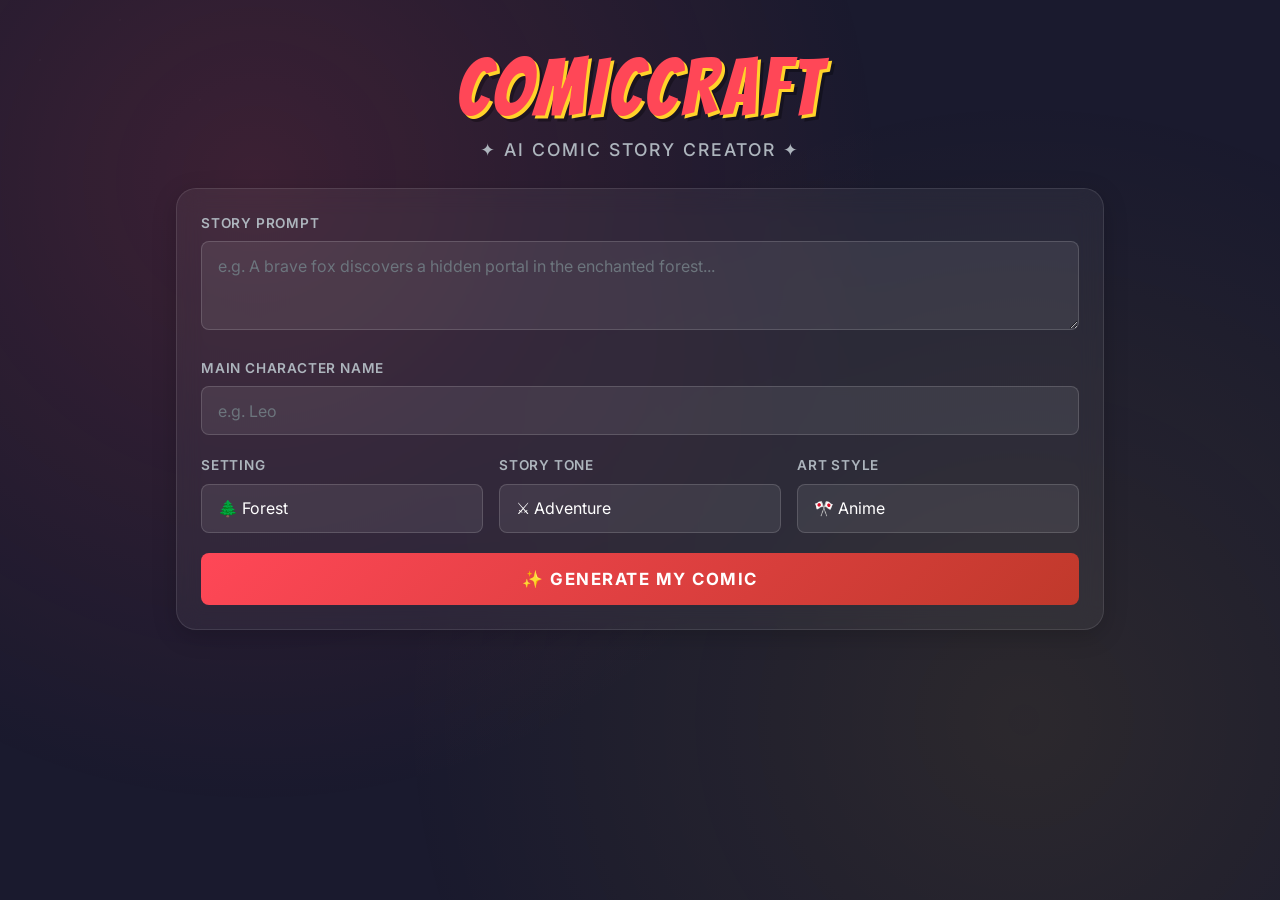
<file: templates/index.html>
<!DOCTYPE html>
<html lang="en">
<head>
    <meta charset="UTF-8">
    <meta name="viewport" content="width=device-width, initial-scale=1.0">
    <meta name="description" content="ComicCraft — Create stunning AI-powered comic stories in seconds. Choose your character, setting, and style.">
    <title>COMICCRAFT — AI Comic Story Creator</title>
    <link rel="stylesheet" href="/static/css/style.css">
</head>
<body>
    <div class="container">
        <header>
            <span class="logo">COMICCRAFT</span>
            <p class="tagline">✦ AI Comic Story Creator ✦</p>
        </header>

        <main class="card">
            <form id="comicForm" action="/generate" method="POST" novalidate>

                <div class="form-group">
                    <label for="story_prompt">Story Prompt</label>
                    <textarea id="story_prompt" name="story_prompt" rows="3" required
                        placeholder="e.g. A brave fox discovers a hidden portal in the enchanted forest..."></textarea>
                </div>

                <div class="form-group">
                    <label for="character_name">Main Character Name</label>
                    <input type="text" id="character_name" name="character_name" required
                        placeholder="e.g. Leo">
                </div>

                <div class="form-row">
                    <div class="form-group">
                        <label for="setting">Setting</label>
                        <select id="setting" name="setting" required>
                            <option value="Forest">🌲 Forest</option>
                            <option value="School">🏫 School</option>
                            <option value="City">🏙️ City</option>
                            <option value="Space">🚀 Space</option>
                            <option value="Village">🏡 Village</option>
                            <option value="Fantasy Kingdom">🏰 Fantasy Kingdom</option>
                            <option value="Ocean">🌊 Ocean</option>
                            <option value="Desert">🏜️ Desert</option>
                        </select>
                    </div>

                    <div class="form-group">
                        <label for="tone">Story Tone</label>
                        <select id="tone" name="tone" required>
                            <option value="Adventure">⚔️ Adventure</option>
                            <option value="Funny">😄 Funny</option>
                            <option value="Dramatic">🎭 Dramatic</option>
                            <option value="Light-hearted">☀️ Light-hearted</option>
                            <option value="Emotional">💙 Emotional</option>
                            <option value="Poetic">🌸 Poetic</option>
                        </select>
                    </div>

                    <div class="form-group">
                        <label for="art_style">Art Style</label>
                        <select id="art_style" name="art_style" required>
                            <option value="Anime">🎌 Anime</option>
                            <option value="Comic Book">💥 Comic Book</option>
                            <option value="Cartoon">🎨 Cartoon</option>
                            <option value="Manga">📖 Manga</option>
                            <option value="Pixel Art">👾 Pixel Art</option>
                            <option value="Realistic">📷 Realistic</option>
                        </select>
                    </div>
                </div>

                <button type="submit" id="generateBtn" class="btn">
                    ✨ Generate My Comic
                </button>
            </form>

            <div id="loading" class="hidden">
                <div class="spinner"></div>
                <p>Creating your comic with AI magic...<br>This may take 1–2 minutes ☕</p>
            </div>
        </main>
    </div>

    <script src="/static/js/app.js"></script>
</body>
</html>
</file>
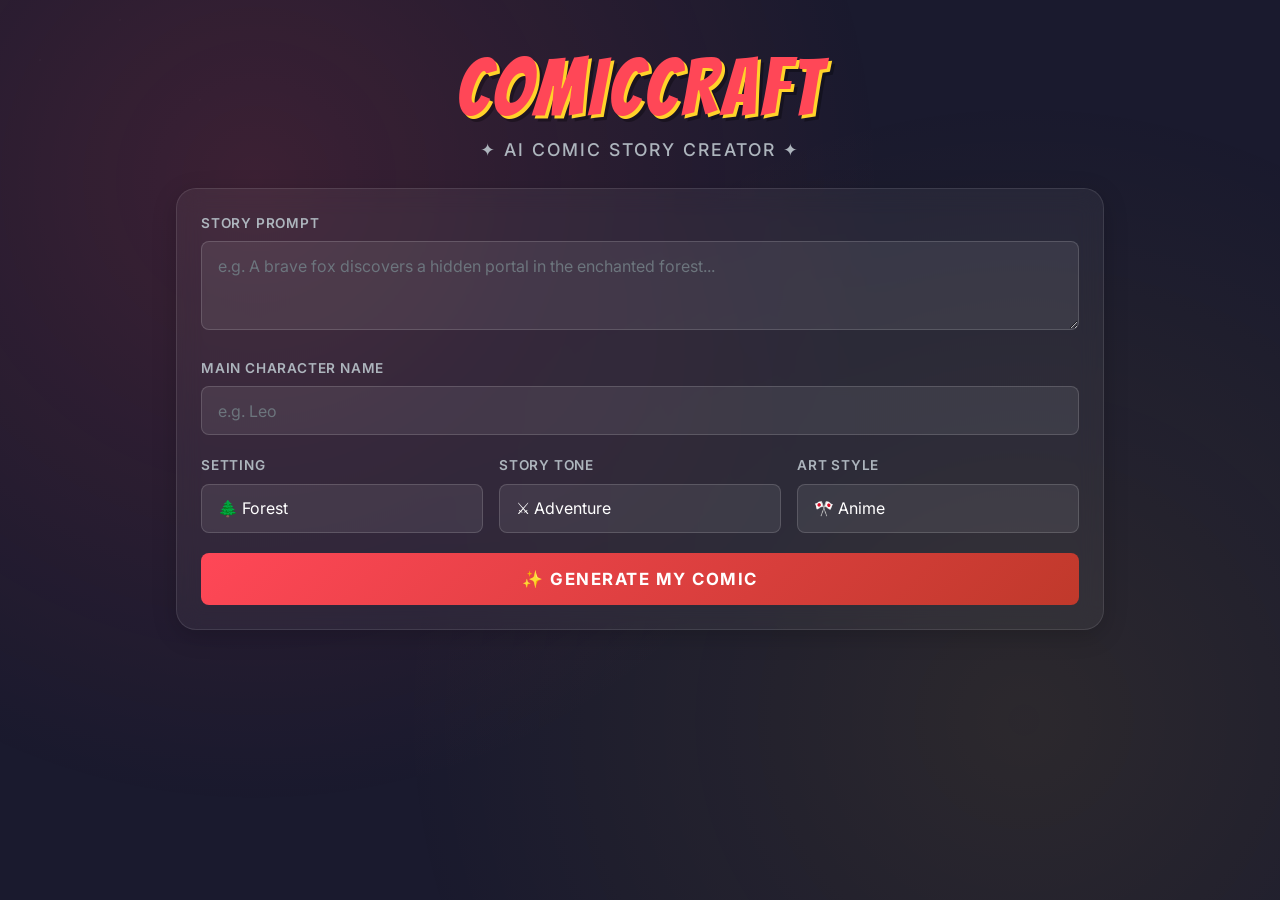
<file: app/templates/index.html>
<!DOCTYPE html>
<html lang="en">
<head>
    <meta charset="UTF-8">
    <meta name="viewport" content="width=device-width, initial-scale=1.0">
    <meta name="description" content="ComicCraft — Create stunning AI-powered comic stories in seconds. Choose your character, setting, and style.">
    <title>COMICCRAFT — AI Comic Story Creator</title>
    <link rel="preconnect" href="https://fonts.googleapis.com">
    <link rel="preconnect" href="https://fonts.gstatic.com" crossorigin>
    <link href="https://fonts.googleapis.com/css2?family=Bangers&family=Inter:wght@400;500;600;700;800&display=swap" rel="stylesheet">
    <style>
/* ── CSS Variables ── */
:root {
    --red:       #ff4757;
    --red-dark:  #c0392b;
    --navy:      #1a1a2e;
    --navy-mid:  #16213e;
    --navy-card: #0f3460;
    --gold:      #ffd32a;
    --white:     #ffffff;
    --gray-100:  #f8f9fa;
    --gray-200:  #e9ecef;
    --gray-400:  #adb5bd;
    --gray-600:  #6c757d;
    --text:      #1a1a2e;
    --radius-sm:  8px;
    --radius-md:  14px;
    --radius-lg:  20px;
    --shadow-sm:  0 2px 8px rgba(0,0,0,.12);
    --shadow-md:  0 6px 24px rgba(0,0,0,.18);
    --shadow-lg:  0 12px 40px rgba(0,0,0,.25);
    --transition: .25s cubic-bezier(.4,0,.2,1);
}
*, *::before, *::after { box-sizing: border-box; margin: 0; padding: 0; }
html { scroll-behavior: smooth; }
body {
    font-family: 'Inter', system-ui, sans-serif;
    background: var(--navy);
    color: var(--white);
    line-height: 1.6;
    min-height: 100vh;
    overflow-x: hidden;
}
body::before {
    content: '';
    position: fixed;
    inset: 0;
    background-image:
        radial-gradient(circle at 20% 20%, rgba(255,71,87,.15) 0%, transparent 50%),
        radial-gradient(circle at 80% 80%, rgba(255,211,42,.08) 0%, transparent 50%),
        radial-gradient(1px 1px at 40px 60px, rgba(255,255,255,.06) 0%, transparent 100%),
        radial-gradient(1px 1px at 120px 20px, rgba(255,255,255,.05) 0%, transparent 100%),
        radial-gradient(1px 1px at 200px 100px, rgba(255,255,255,.04) 0%, transparent 100%);
    z-index: -1;
    pointer-events: none;
}
.container { width: 100%; max-width: 960px; margin: 0 auto; padding: 1rem; }
header { text-align: center; padding: 2rem 0 1.5rem; }
.logo {
    font-family: 'Bangers', cursive;
    font-size: clamp(2.8rem, 10vw, 5rem);
    letter-spacing: 4px;
    color: var(--red);
    text-shadow: 3px 3px 0 var(--gold), 6px 6px 0 rgba(0,0,0,.3);
    line-height: 1;
    display: block;
    animation: logoEntrance .6s ease-out both;
}
@keyframes logoEntrance {
    from { opacity: 0; transform: translateY(-20px) scale(.95); }
    to   { opacity: 1; transform: translateY(0) scale(1); }
}
header .tagline {
    font-size: clamp(.85rem, 3vw, 1.1rem);
    color: var(--gray-400);
    font-weight: 500;
    letter-spacing: 2px;
    text-transform: uppercase;
    margin-top: .5rem;
}
.card {
    background: rgba(255,255,255,.05);
    border: 1px solid rgba(255,255,255,.1);
    backdrop-filter: blur(12px);
    -webkit-backdrop-filter: blur(12px);
    border-radius: var(--radius-lg);
    padding: 1.5rem;
    box-shadow: var(--shadow-md);
}
.form-group { margin-bottom: 1.25rem; }
.form-row { display: grid; grid-template-columns: 1fr; gap: 1rem; }
@media (min-width: 540px) { .form-row { grid-template-columns: repeat(3, 1fr); } }
label {
    display: block; margin-bottom: .4rem; font-size: .85rem;
    font-weight: 600; color: var(--gray-400);
    text-transform: uppercase; letter-spacing: .8px;
}
input, select, textarea {
    width: 100%; padding: .85rem 1rem;
    background: rgba(255,255,255,.08);
    border: 1.5px solid rgba(255,255,255,.15);
    border-radius: var(--radius-sm);
    color: var(--white); font-size: 1rem; font-family: inherit;
    transition: border-color var(--transition), background var(--transition);
    -webkit-appearance: none; appearance: none;
}
input::placeholder, textarea::placeholder { color: var(--gray-600); }
input:focus, select:focus, textarea:focus { outline: none; border-color: var(--red); background: rgba(255,255,255,.12); }
select option { background: var(--navy-mid); color: var(--white); }
.btn {
    display: block; width: 100%; padding: 1rem 1.5rem;
    background: linear-gradient(135deg, var(--red), var(--red-dark));
    color: var(--white); border: none; border-radius: var(--radius-sm);
    font-size: 1.05rem; font-weight: 700; font-family: inherit;
    cursor: pointer; text-transform: uppercase; letter-spacing: 1.5px;
    text-align: center; text-decoration: none;
    transition: transform var(--transition), box-shadow var(--transition), opacity var(--transition);
    position: relative; overflow: hidden;
}
.btn::after {
    content: ''; position: absolute; inset: 0;
    background: linear-gradient(135deg, rgba(255,255,255,.15), transparent);
    opacity: 0; transition: opacity var(--transition);
}
.btn:hover { transform: translateY(-2px); box-shadow: 0 8px 24px rgba(255,71,87,.4); }
.btn:hover::after { opacity: 1; }
.btn:active { transform: translateY(0); }
.btn:disabled { opacity: .6; cursor: not-allowed; transform: none; }
.hidden { display: none !important; }
#loading { text-align: center; padding: 2rem 0 .5rem; }
#loading p { color: var(--gray-400); font-size: .95rem; margin-top: .75rem; }
.spinner {
    width: 48px; height: 48px;
    border: 4px solid rgba(255,255,255,.1);
    border-top-color: var(--red);
    border-radius: 50%;
    animation: spin .9s linear infinite;
    margin: 0 auto;
}
@keyframes spin { to { transform: rotate(360deg); } }
    </style>
</head>
<body>
    <div class="container">
        <header>
            <span class="logo">COMICCRAFT</span>
            <p class="tagline">✦ AI Comic Story Creator ✦</p>
        </header>

        <main class="card">
            <form id="comicForm" action="/generate" method="POST" novalidate>

                <div class="form-group">
                    <label for="story_prompt">Story Prompt</label>
                    <textarea id="story_prompt" name="story_prompt" rows="3" required
                        placeholder="e.g. A brave fox discovers a hidden portal in the enchanted forest..."></textarea>
                </div>

                <div class="form-group">
                    <label for="character_name">Main Character Name</label>
                    <input type="text" id="character_name" name="character_name" required
                        placeholder="e.g. Leo">
                </div>

                <div class="form-row">
                    <div class="form-group">
                        <label for="setting">Setting</label>
                        <select id="setting" name="setting" required>
                            <option value="Forest">🌲 Forest</option>
                            <option value="School">🏫 School</option>
                            <option value="City">🏙️ City</option>
                            <option value="Space">🚀 Space</option>
                            <option value="Village">🏡 Village</option>
                            <option value="Fantasy Kingdom">🏰 Fantasy Kingdom</option>
                            <option value="Ocean">🌊 Ocean</option>
                            <option value="Desert">🏜️ Desert</option>
                        </select>
                    </div>

                    <div class="form-group">
                        <label for="tone">Story Tone</label>
                        <select id="tone" name="tone" required>
                            <option value="Adventure">⚔️ Adventure</option>
                            <option value="Funny">😄 Funny</option>
                            <option value="Dramatic">🎭 Dramatic</option>
                            <option value="Light-hearted">☀️ Light-hearted</option>
                            <option value="Emotional">💙 Emotional</option>
                            <option value="Poetic">🌸 Poetic</option>
                        </select>
                    </div>

                    <div class="form-group">
                        <label for="art_style">Art Style</label>
                        <select id="art_style" name="art_style" required>
                            <option value="Anime">🎌 Anime</option>
                            <option value="Comic Book">💥 Comic Book</option>
                            <option value="Cartoon">🎨 Cartoon</option>
                            <option value="Manga">📖 Manga</option>
                            <option value="Pixel Art">👾 Pixel Art</option>
                            <option value="Realistic">📷 Realistic</option>
                        </select>
                    </div>
                </div>

                <button type="submit" id="generateBtn" class="btn">
                    ✨ Generate My Comic
                </button>
            </form>

            <div id="loading" class="hidden">
                <div class="spinner"></div>
                <p>Creating your comic with AI magic...<br>This may take 1–2 minutes ☕</p>
            </div>
        </main>
    </div>

    <script>
    document.addEventListener('DOMContentLoaded', () => {
        const form = document.getElementById('comicForm');
        const submitBtn = document.getElementById('generateBtn');
        const loadingDiv = document.getElementById('loading');
        if (form) {
            form.addEventListener('submit', (e) => {
                submitBtn.disabled = true;
                submitBtn.style.opacity = '0.7';
                submitBtn.textContent = 'Generating... Please wait';
                loadingDiv.classList.remove('hidden');
            });
        }
    });
    </script>
</body>
</html>
</file>
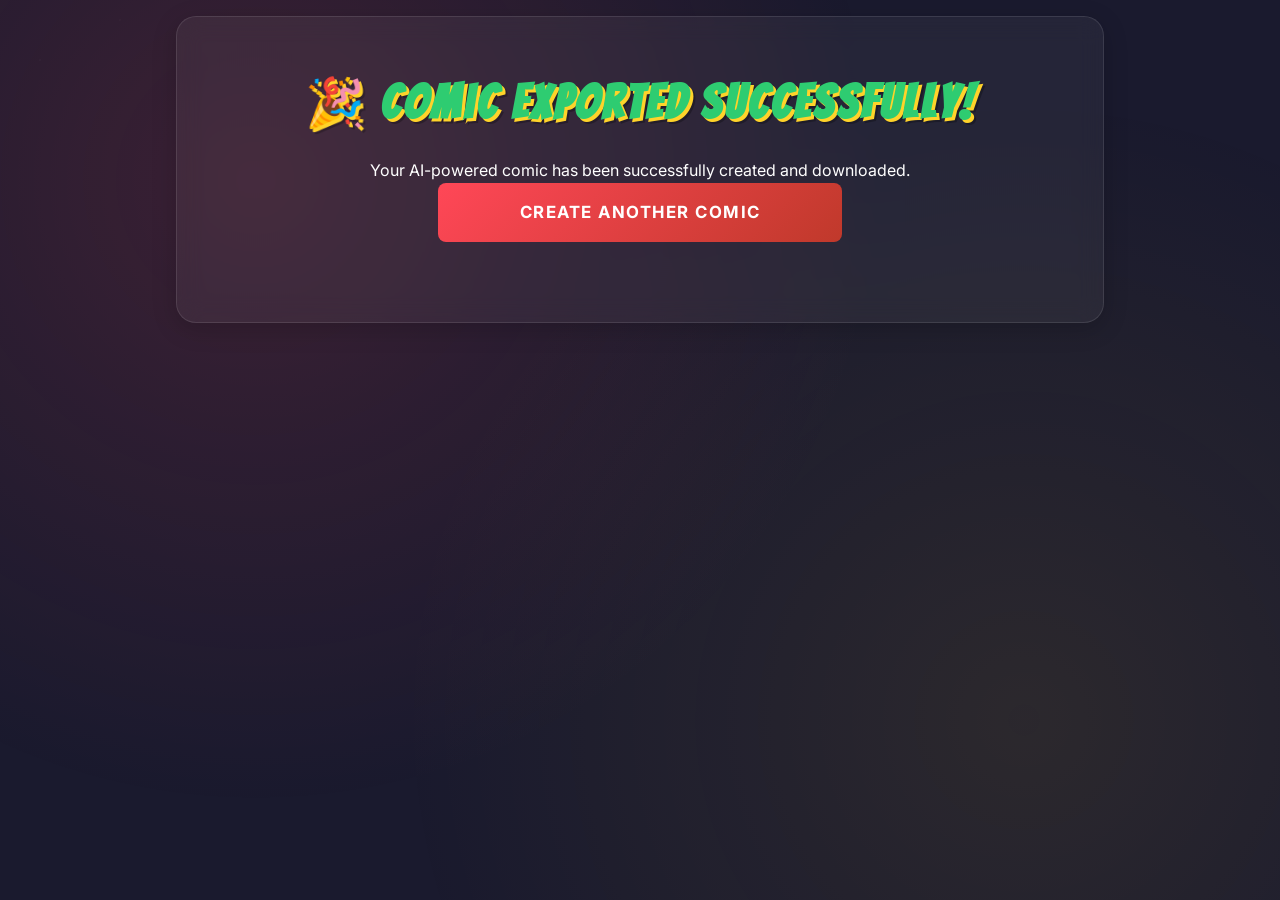
<file: templates/export_success.html>
<!DOCTYPE html>
<html lang="en">
<head>
    <meta charset="UTF-8">
    <meta name="viewport" content="width=device-width, initial-scale=1.0">
    <title>Export Success - COMICCRAFT</title>
    <link rel="stylesheet" href="/static/css/style.css">
</head>
<body>
    <div class="container text-center">
        <main class="card success-card">
            <h1>🎉 Comic Exported Successfully!</h1>
            <p>Your AI-powered comic has been successfully created and downloaded.</p>
            
            <div class="actions">
                <a href="/" class="btn btn-primary">Create Another Comic</a>
            </div>
        </main>
    </div>
</body>
</html>
</file>
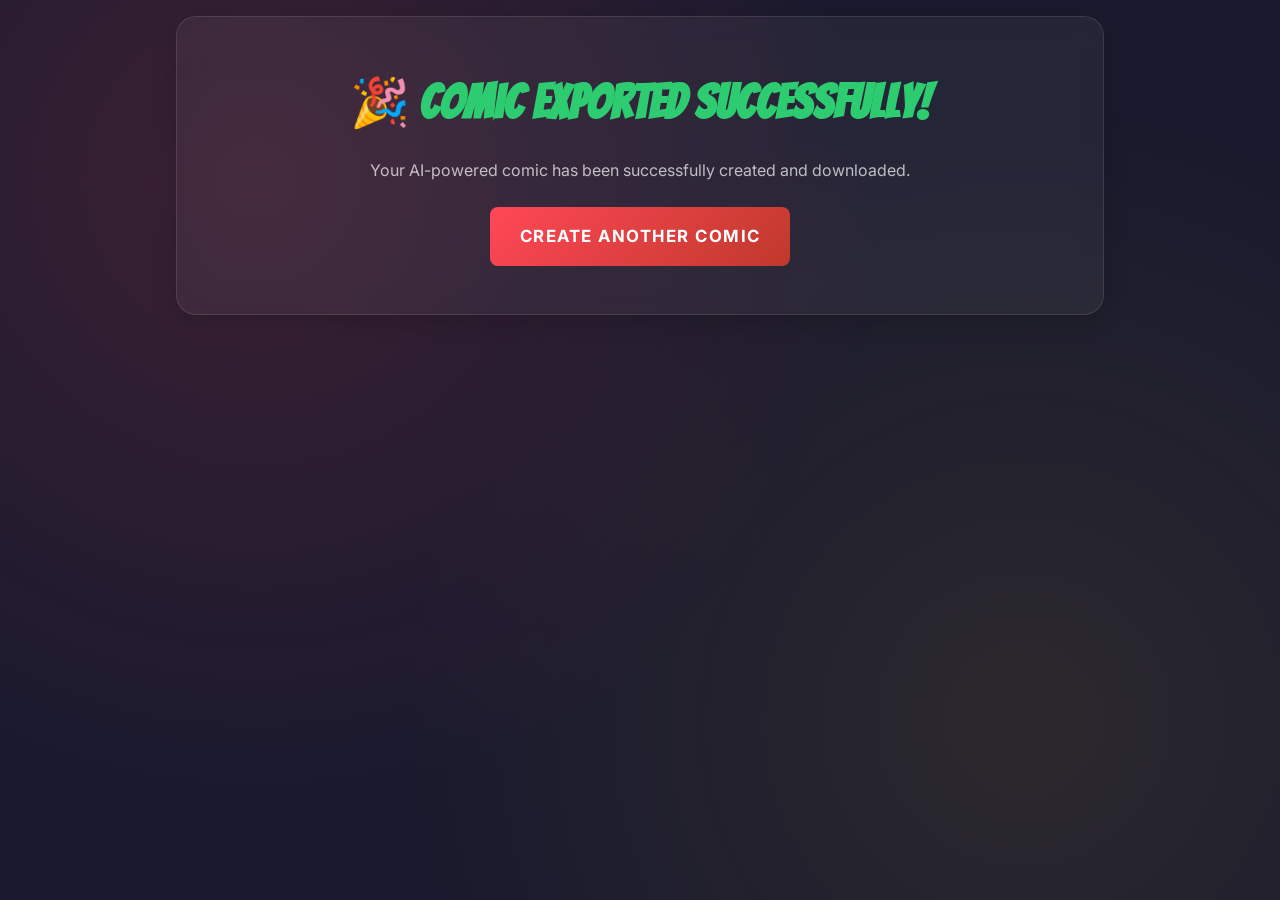
<file: app/templates/export_success.html>
<!DOCTYPE html>
<html lang="en">
<head>
    <meta charset="UTF-8">
    <meta name="viewport" content="width=device-width, initial-scale=1.0">
    <title>Export Success - COMICCRAFT</title>
    <link rel="preconnect" href="https://fonts.googleapis.com">
    <link rel="preconnect" href="https://fonts.gstatic.com" crossorigin>
    <link href="https://fonts.googleapis.com/css2?family=Bangers&family=Inter:wght@400;500;600;700;800&display=swap" rel="stylesheet">
    <style>
:root {
    --red: #ff4757; --red-dark: #c0392b; --navy: #1a1a2e;
    --gold: #ffd32a; --white: #ffffff; --gray-400: #adb5bd;
    --radius-sm: 8px; --radius-lg: 20px;
    --shadow-md: 0 6px 24px rgba(0,0,0,.18);
    --transition: .25s cubic-bezier(.4,0,.2,1);
}
*, *::before, *::after { box-sizing: border-box; margin: 0; padding: 0; }
body {
    font-family: 'Inter', system-ui, sans-serif;
    background: var(--navy); color: var(--white);
    line-height: 1.6; min-height: 100vh; overflow-x: hidden;
}
body::before {
    content: ''; position: fixed; inset: 0;
    background-image:
        radial-gradient(circle at 20% 20%, rgba(255,71,87,.15) 0%, transparent 50%),
        radial-gradient(circle at 80% 80%, rgba(255,211,42,.08) 0%, transparent 50%);
    z-index: -1; pointer-events: none;
}
.container { width: 100%; max-width: 960px; margin: 0 auto; padding: 1rem; }
.text-center { text-align: center; }
.card {
    background: rgba(255,255,255,.05); border: 1px solid rgba(255,255,255,.1);
    backdrop-filter: blur(12px); -webkit-backdrop-filter: blur(12px);
    border-radius: var(--radius-lg); padding: 1.5rem; box-shadow: var(--shadow-md);
}
.success-card { text-align: center; padding: 3rem 1.5rem; }
.success-card h1 {
    font-family: 'Bangers', cursive;
    color: #2ecc71; font-size: clamp(1.8rem, 6vw, 3rem); margin-bottom: 1rem;
}
.success-card p { color: rgba(255,255,255,.7); margin-bottom: 1.5rem; }
.actions { display: flex; flex-direction: column; gap: .75rem; max-width: 300px; margin: 0 auto; }
.btn {
    display: block; width: 100%; padding: 1rem 1.5rem;
    background: linear-gradient(135deg, var(--red), var(--red-dark));
    color: var(--white); border: none; border-radius: var(--radius-sm);
    font-size: 1.05rem; font-weight: 700; font-family: inherit;
    cursor: pointer; text-transform: uppercase; letter-spacing: 1.5px;
    text-align: center; text-decoration: none;
    transition: transform var(--transition), box-shadow var(--transition);
}
.btn:hover { transform: translateY(-2px); box-shadow: 0 8px 24px rgba(255,71,87,.4); }
    </style>
</head>
<body>
    <div class="container text-center">
        <main class="card success-card">
            <h1>🎉 Comic Exported Successfully!</h1>
            <p>Your AI-powered comic has been successfully created and downloaded.</p>

            <div class="actions">
                <a href="/" class="btn">Create Another Comic</a>
            </div>
        </main>
    </div>
</body>
</html>
</file>
<file: static/css/style.css>
/* ===================================================
   COMICCRAFT — Mobile-First Premium Design System
   =================================================== */

@import url('https://fonts.googleapis.com/css2?family=Bangers&family=Inter:wght@400;500;600;700;800&display=swap');

/* ── CSS Variables ── */
:root {
    --red:       #ff4757;
    --red-dark:  #c0392b;
    --navy:      #1a1a2e;
    --navy-mid:  #16213e;
    --navy-card: #0f3460;
    --gold:      #ffd32a;
    --white:     #ffffff;
    --gray-100:  #f8f9fa;
    --gray-200:  #e9ecef;
    --gray-400:  #adb5bd;
    --gray-600:  #6c757d;
    --text:      #1a1a2e;

    --radius-sm:  8px;
    --radius-md:  14px;
    --radius-lg:  20px;
    --shadow-sm:  0 2px 8px rgba(0,0,0,.12);
    --shadow-md:  0 6px 24px rgba(0,0,0,.18);
    --shadow-lg:  0 12px 40px rgba(0,0,0,.25);
    --transition: .25s cubic-bezier(.4,0,.2,1);
}

/* ── Reset ── */
*, *::before, *::after { box-sizing: border-box; margin: 0; padding: 0; }
html { scroll-behavior: smooth; }

/* ── Body ── */
body {
    font-family: 'Inter', system-ui, sans-serif;
    background: var(--navy);
    color: var(--white);
    line-height: 1.6;
    min-height: 100vh;
    overflow-x: hidden;
}

/* Animated background dots */
body::before {
    content: '';
    position: fixed;
    inset: 0;
    background-image:
        radial-gradient(circle at 20% 20%, rgba(255,71,87,.15) 0%, transparent 50%),
        radial-gradient(circle at 80% 80%, rgba(255,211,42,.08) 0%, transparent 50%),
        radial-gradient(1px 1px at 40px 60px, rgba(255,255,255,.06) 0%, transparent 100%),
        radial-gradient(1px 1px at 120px 20px, rgba(255,255,255,.05) 0%, transparent 100%),
        radial-gradient(1px 1px at 200px 100px, rgba(255,255,255,.04) 0%, transparent 100%);
    z-index: -1;
    pointer-events: none;
}

/* ── Layout ── */
.container {
    width: 100%;
    max-width: 960px;
    margin: 0 auto;
    padding: 1rem;
}
.comic-container { max-width: 1280px; }

/* ── Header ── */
header {
    text-align: center;
    padding: 2rem 0 1.5rem;
}

.logo {
    font-family: 'Bangers', cursive;
    font-size: clamp(2.8rem, 10vw, 5rem);
    letter-spacing: 4px;
    color: var(--red);
    text-shadow:
        3px 3px 0 var(--gold),
        6px 6px 0 rgba(0,0,0,.3);
    line-height: 1;
    display: block;
    animation: logoEntrance .6s ease-out both;
}
@keyframes logoEntrance {
    from { opacity: 0; transform: translateY(-20px) scale(.95); }
    to   { opacity: 1; transform: translateY(0) scale(1); }
}

header .tagline {
    font-size: clamp(.85rem, 3vw, 1.1rem);
    color: var(--gray-400);
    font-weight: 500;
    letter-spacing: 2px;
    text-transform: uppercase;
    margin-top: .5rem;
}

/* Backward compat: h1 used in some templates */
h1 {
    font-family: 'Bangers', cursive;
    font-size: clamp(2rem, 8vw, 4rem);
    color: var(--red);
    letter-spacing: 3px;
    text-shadow: 3px 3px 0 var(--gold), 5px 5px 0 rgba(0,0,0,.25);
}

/* ── Cards ── */
.card {
    background: rgba(255,255,255,.05);
    border: 1px solid rgba(255,255,255,.1);
    backdrop-filter: blur(12px);
    -webkit-backdrop-filter: blur(12px);
    border-radius: var(--radius-lg);
    padding: 1.5rem;
    box-shadow: var(--shadow-md);
}

/* ── Form ── */
.form-group {
    margin-bottom: 1.25rem;
}

.form-row {
    display: grid;
    grid-template-columns: 1fr;
    gap: 1rem;
}
@media (min-width: 540px) {
    .form-row { grid-template-columns: repeat(3, 1fr); }
}

label {
    display: block;
    margin-bottom: .4rem;
    font-size: .85rem;
    font-weight: 600;
    color: var(--gray-400);
    text-transform: uppercase;
    letter-spacing: .8px;
}

input, select, textarea {
    width: 100%;
    padding: .85rem 1rem;
    background: rgba(255,255,255,.08);
    border: 1.5px solid rgba(255,255,255,.15);
    border-radius: var(--radius-sm);
    color: var(--white);
    font-size: 1rem;
    font-family: inherit;
    transition: border-color var(--transition), background var(--transition);
    -webkit-appearance: none;
    appearance: none;
}
input::placeholder, textarea::placeholder { color: var(--gray-600); }
input:focus, select:focus, textarea:focus {
    outline: none;
    border-color: var(--red);
    background: rgba(255,255,255,.12);
}

select option { background: var(--navy-mid); color: var(--white); }

/* ── Button ── */
.btn {
    display: block;
    width: 100%;
    padding: 1rem 1.5rem;
    background: linear-gradient(135deg, var(--red), var(--red-dark));
    color: var(--white);
    border: none;
    border-radius: var(--radius-sm);
    font-size: 1.05rem;
    font-weight: 700;
    font-family: inherit;
    cursor: pointer;
    text-transform: uppercase;
    letter-spacing: 1.5px;
    text-align: center;
    text-decoration: none;
    transition: transform var(--transition), box-shadow var(--transition), opacity var(--transition);
    position: relative;
    overflow: hidden;
}
.btn::after {
    content: '';
    position: absolute;
    inset: 0;
    background: linear-gradient(135deg, rgba(255,255,255,.15), transparent);
    opacity: 0;
    transition: opacity var(--transition);
}
.btn:hover { transform: translateY(-2px); box-shadow: 0 8px 24px rgba(255,71,87,.4); }
.btn:hover::after { opacity: 1; }
.btn:active { transform: translateY(0); }
.btn:disabled { opacity: .6; cursor: not-allowed; transform: none; }

.btn-secondary {
    background: rgba(255,255,255,.1);
    border: 1.5px solid rgba(255,255,255,.2);
    margin-top: .75rem;
}
.btn-secondary:hover { background: rgba(255,255,255,.18); box-shadow: none; }

/* ── Loading ── */
.hidden { display: none !important; }

#loading {
    text-align: center;
    padding: 2rem 0 .5rem;
}
#loading p {
    color: var(--gray-400);
    font-size: .95rem;
    margin-top: .75rem;
}

.spinner {
    width: 48px; height: 48px;
    border: 4px solid rgba(255,255,255,.1);
    border-top-color: var(--red);
    border-radius: 50%;
    animation: spin .9s linear infinite;
    margin: 0 auto;
}
@keyframes spin {
    to { transform: rotate(360deg); }
}

/* ── Comic Preview Grid ── */
.comic-layout {
    display: grid;
    grid-template-columns: 1fr;
    gap: 1.25rem;
    margin-bottom: 2rem;
}
@media (min-width: 600px) {
    .comic-layout { grid-template-columns: repeat(2, 1fr); }
}
@media (min-width: 900px) {
    .comic-layout { grid-template-columns: repeat(3, 1fr); }
}

/* ── Comic Card ── */
.comic-card {
    background: rgba(255,255,255,.05);
    border: 1.5px solid rgba(255,255,255,.1);
    border-radius: var(--radius-md);
    overflow: hidden;
    box-shadow: var(--shadow-md);
    transition: transform var(--transition), box-shadow var(--transition);
    display: flex;
    flex-direction: column;
}
.comic-card:hover {
    transform: translateY(-4px);
    box-shadow: var(--shadow-lg);
}

.panel-header {
    background: linear-gradient(135deg, var(--navy-card), var(--navy-mid));
    padding: .75rem 1rem;
    display: flex;
    align-items: center;
    gap: .75rem;
    border-bottom: 2px solid var(--red);
}
.panel-number {
    background: var(--red);
    color: var(--white);
    font-size: .75rem;
    font-weight: 800;
    padding: .2rem .55rem;
    border-radius: 4px;
    letter-spacing: .5px;
    text-transform: uppercase;
    white-space: nowrap;
    flex-shrink: 0;
}
.panel-header h2 {
    font-size: .95rem;
    font-weight: 700;
    color: var(--white);
    line-height: 1.3;
    overflow: hidden;
    text-overflow: ellipsis;
    white-space: nowrap;
}

/* ── Panel Image ── */
.panel-image-container {
    width: 100%;
    aspect-ratio: 1 / 1;
    background: var(--navy-mid);
    overflow: hidden;
    flex-shrink: 0;
}
.panel-image-container img {
    width: 100%;
    height: 100%;
    object-fit: cover;
    display: block;
    transition: transform .4s ease;
}
.comic-card:hover .panel-image-container img { transform: scale(1.04); }

/* ── Panel Content ── */
.panel-content {
    padding: 1rem;
    flex: 1;
    display: flex;
    flex-direction: column;
    gap: .5rem;
}
.panel-content p {
    font-size: .88rem;
    line-height: 1.5;
    color: rgba(255,255,255,.85);
}
.panel-content strong {
    color: var(--gray-400);
    font-size: .75rem;
    text-transform: uppercase;
    letter-spacing: .5px;
}
.caption {
    font-style: italic;
    background: rgba(255,255,255,.06);
    border-left: 3px solid var(--gold);
    padding: .5rem .75rem;
    border-radius: 0 var(--radius-sm) var(--radius-sm) 0;
}
.dialogue {
    font-weight: 700;
    color: var(--red) !important;
}
.narration { color: rgba(255,255,255,.7) !important; }

/* ── Actions ── */
.actions {
    display: flex;
    flex-direction: column;
    gap: .75rem;
    max-width: 420px;
    margin: 0 auto 2rem;
    padding: 0 .5rem;
}
@media (min-width: 480px) {
    .actions { flex-direction: row; }
    .actions .btn { flex: 1; }
}

/* ── Success / Error cards ── */
.success-card, .error-card {
    text-align: center;
    padding: 3rem 1.5rem;
}
.success-card h1 { color: #2ecc71; font-size: clamp(1.8rem, 6vw, 3rem); margin-bottom: 1rem; }
.error-card h1 { color: var(--red); font-size: clamp(1.5rem, 5vw, 2.5rem); margin-bottom: 1rem; }
.error-msg {
    color: var(--red);
    background: rgba(255,71,87,.1);
    border: 1px solid rgba(255,71,87,.3);
    padding: 1rem;
    border-radius: var(--radius-sm);
    margin: 1rem 0;
    font-family: 'Courier New', monospace;
    font-size: .85rem;
    word-break: break-word;
    text-align: left;
}

/* ── Utility ── */
.text-center { text-align: center; }
</file>
